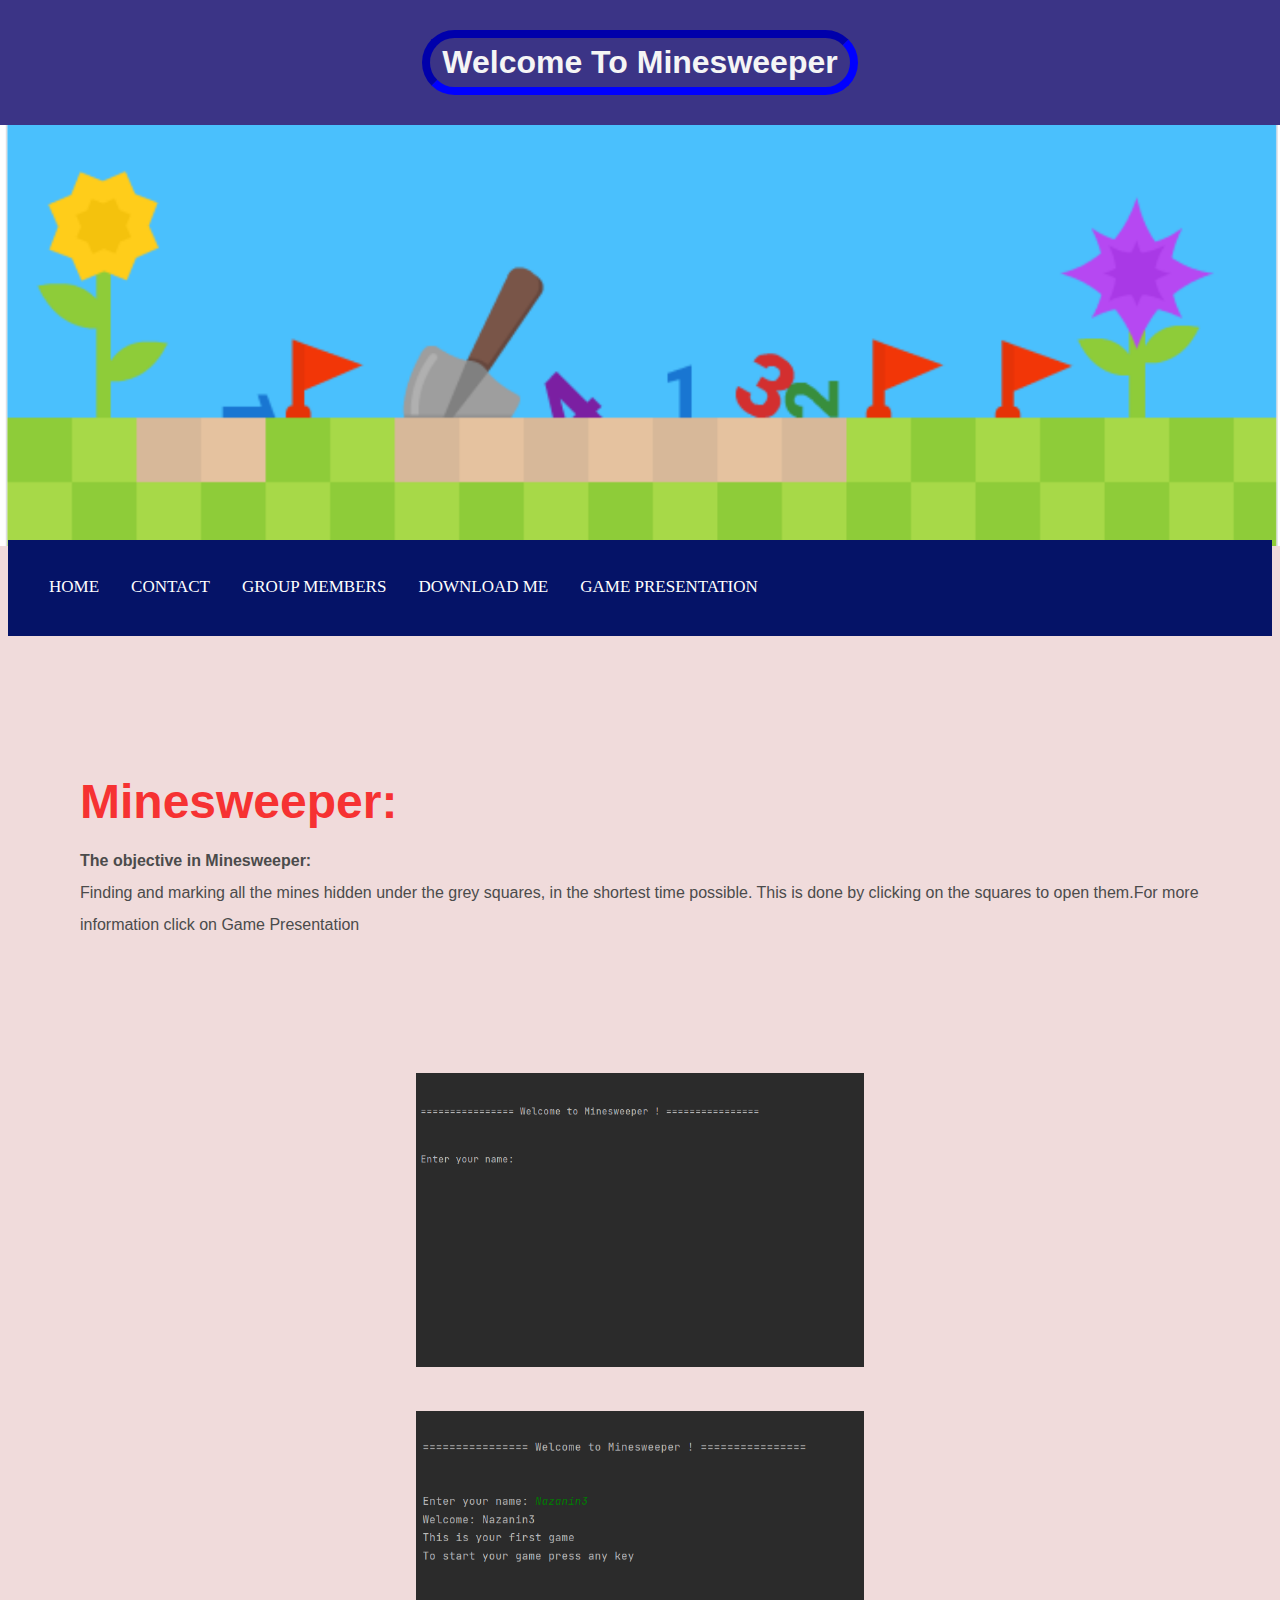
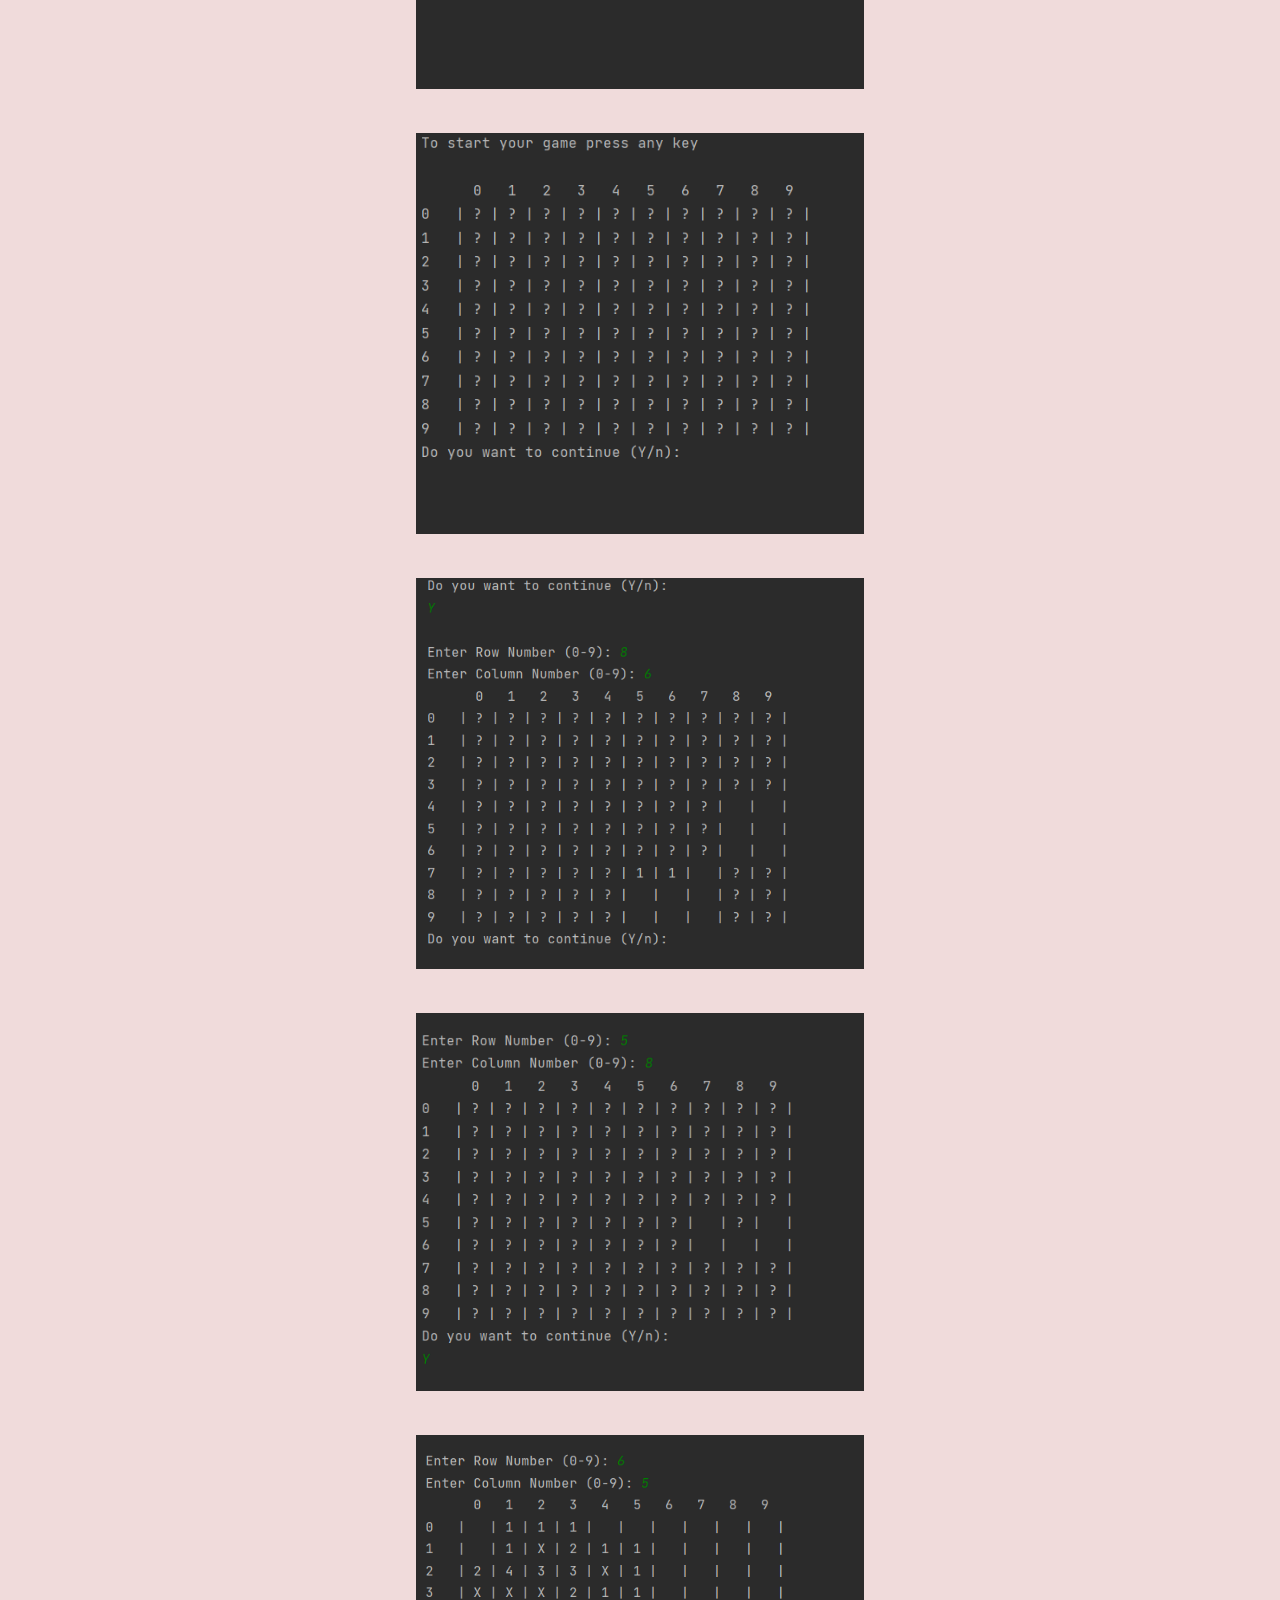
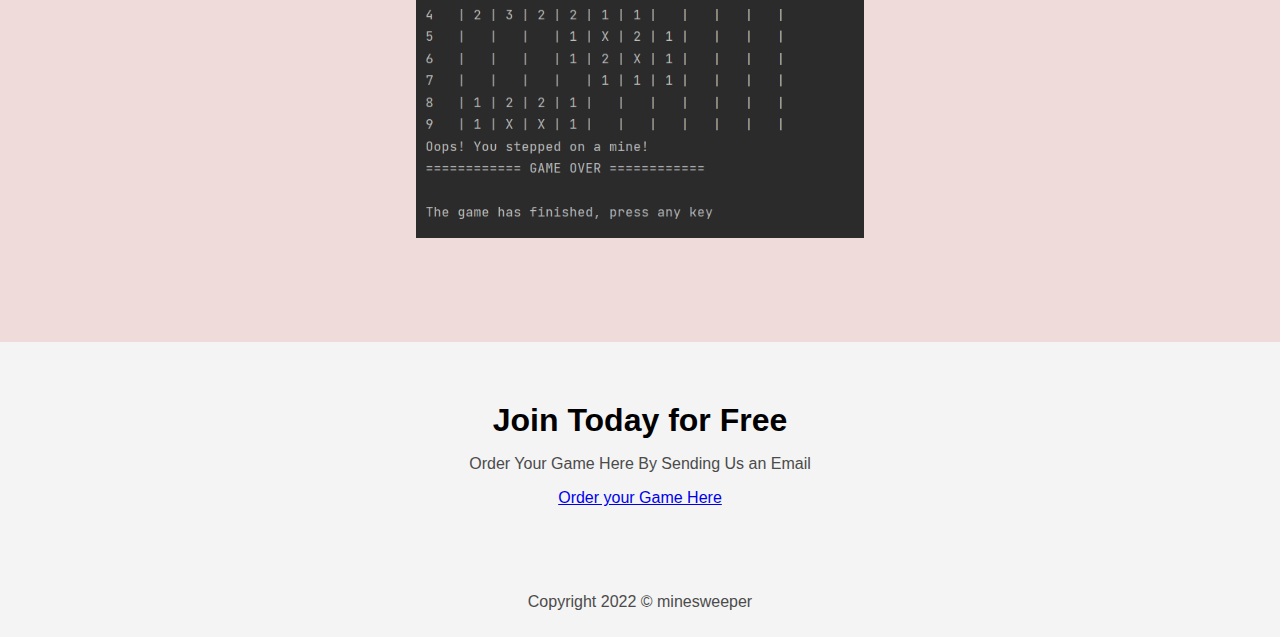
<file: index.html>
<!DOCTYPE html>
<html lang="en">
<head>
    <meta name="viewport" content="width=device-width, initial-scale=1">  <!--to make it responsive you use this code -->
    <meta charset="UTF-8">
    <title>Minesweeper</title>
    <link rel="stylesheet" href="css/style.css">
    <meta name="viewport" content="width=device-width,
initial-scale=1.0">    <!-- this is the viewport for resizing the website -->

</head>
<body>
<header>
    <h1>Welcome To Minesweeper</h1> <!-- that contain the subtitle -->
</header>
<!-- the first section is just a welcome section and it's gonna set on the top of the screen -->

 <section class="ban">
    <img src="./media/shovel.png" alt="Minesweeper" >

     <!-- <div class="welcome">
          <h2> Welcome to <br><span>Minesweeper</span></h2>

      </div>!-->
  </section>
<!-- span tag is used because i am going to style this d/f in css -->

<!-- navigation bar -->
<embed class="emb" type="text/html" src="html/newnav.html" width="100%">  <!--to have the same navigation bar in all pages -->
<main>
    <article>
        <h2>Minesweeper: </h2>

        <p> <strong>The objective in Minesweeper: </strong><br>
            Finding and marking all the mines hidden under the grey squares, in the
            shortest time possible.
            This is done by clicking on the squares to open them.For more information click on Game Presentation<br><br>
            </article>
    <ul class="images">
        <li><img src="media/1.png" alt="minesweeper screen1"></li>
        <!-- here we need to put 6 screen shots of terminal games -->
        <li><img src="media/2.png" alt="minesweeper screen2"/></li>
        <li><img src="media/3.png" alt="minesweeper screen3"/></li>
        <li><img src="media/4.png" alt="minesweeper screen4"/></li>
        <li><img src="media/4.4.png" alt="minesweeper screen4.4"/></li>
        <li><img src="media/5.png" alt="minesweeper screen5"/></li>


    </ul>
</main>
<section class="join">
    <h2>Join Today for Free</h2>
    <p>
        Order Your Game Here By Sending Us an Email</p>
    <form>  <!-- input for the user to join this  club -->
        <!--<input type="Email" name="email" placeholder="Type your Email and Hit Enter " required>!-->
        <!-- They can send an email to us to order the game -->
        <a href="mailto:nazanin.biglari@student.kdg.be?cc=Emran.hamdard@student.kdg.be">Order your Game Here</a>
    </form>
</section>
<footer>  <!-- this is a copyright which will be shown at the end -->
    <p class="copyright">Copyright 2022 &copy minesweeper</p>
</footer>
</body>
</html>
</file>
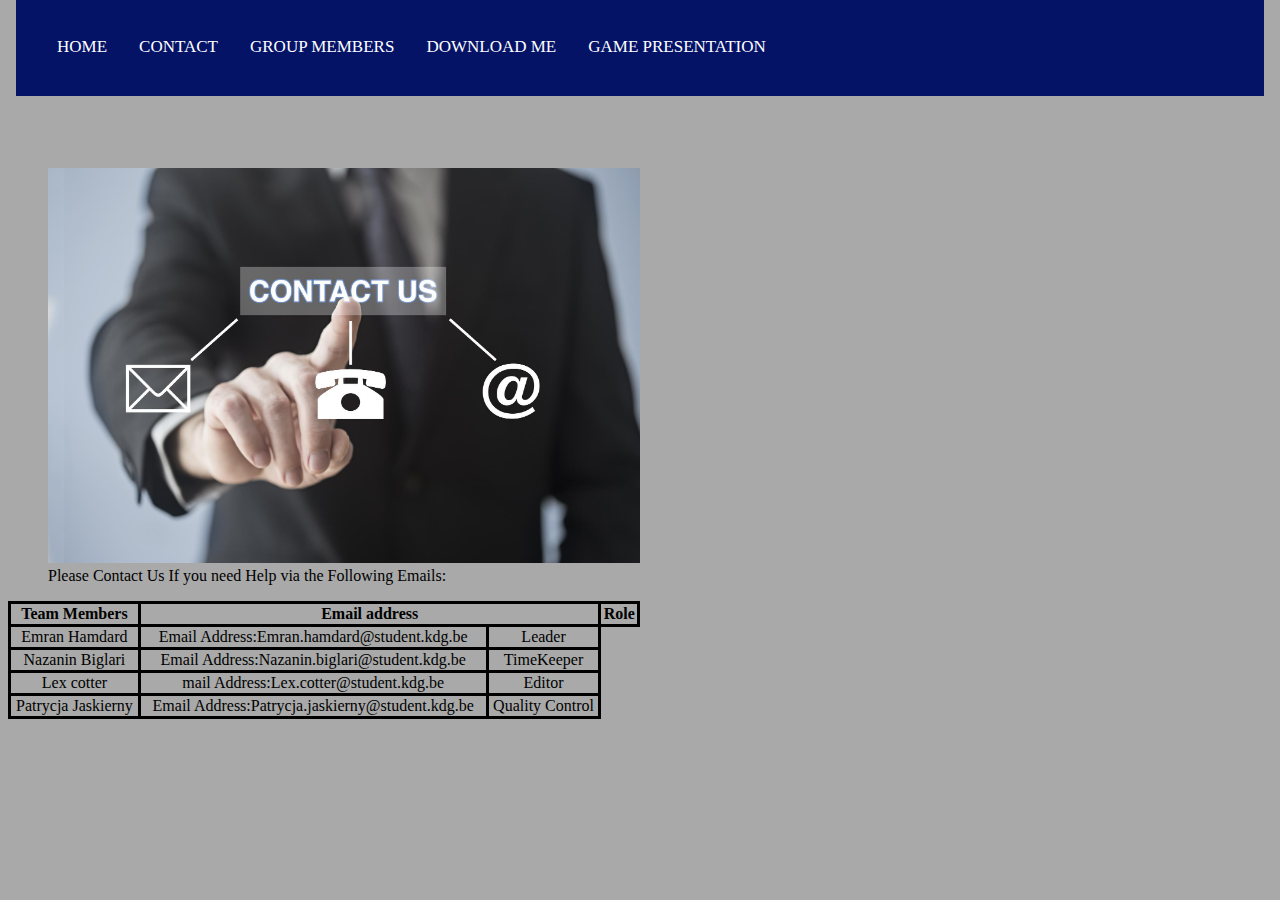
<file: html/contact.html>
<!DOCTYPE html>
<html lang="en">
<head>
    <meta name="viewport" content="width=device-width, initial-scale=1">  <!--to make it responsive you use this code -->
    <meta charset="UTF-8">
    <title>Contact Information </title>
    <link rel="stylesheet" href="../css/contact.css">
</head>
<body>
<embed class="emb" type="text/html" src="newnav.html" width="100%">  <!--to have the same navigation bar in all pages -->

<figure> <img src ="../media/contactus.jpg"alt="contactus" style="width:50%;height: 10%";>  <!--To make a figure and caption -->
    <figcaption>Please Contact Us If you need Help via the Following Emails:</figcaption></figure> <!--To write caption --><header>
    <!--<h1>Contact Us:</h1>
    <div class="divider"></div>
    <p> Email Address:Nazanin.biglari@student.kdg.be</p>
    <div class="divider"></div>
    <p> Email Address:Emran.hamdard@student.kdg.be</p>
    <div class="divider">
    <p> Email Address:Lex.cotter@student.kdg.be</p></div>
    <div class="divider">
    <p> Email Address:Patrycja.jaskierny@student.kdg.be</p></div>
</header>!-->

<table style="width:50%">
    <tr>
    <th> Team Members</th>
    <th colspan="2"> Email address</th>   <!--it uses two parts for one header with colespan-->
    <th>  Role</th>
    </tr>
    <tr>
        <td>Emran Hamdard </td>
        <td>Email Address:Emran.hamdard@student.kdg.be </td>
        <td>Leader</td>

    </tr>
    <tr>
        <td> Nazanin Biglari</td>
        <td> Email Address:Nazanin.biglari@student.kdg.be</td>
        <td>TimeKeeper</td>
    </tr>


    <tr>
        <td>Lex cotter</td>
        <td>mail Address:Lex.cotter@student.kdg.be</td>
        <td>Editor</td>
    </tr>
<tr>
    <td>Patrycja Jaskierny</td>
    <td>Email Address:Patrycja.jaskierny@student.kdg.be</td>
    <td>Quality Control</td>


</tr>
</table>

</body>
</html>
</file>
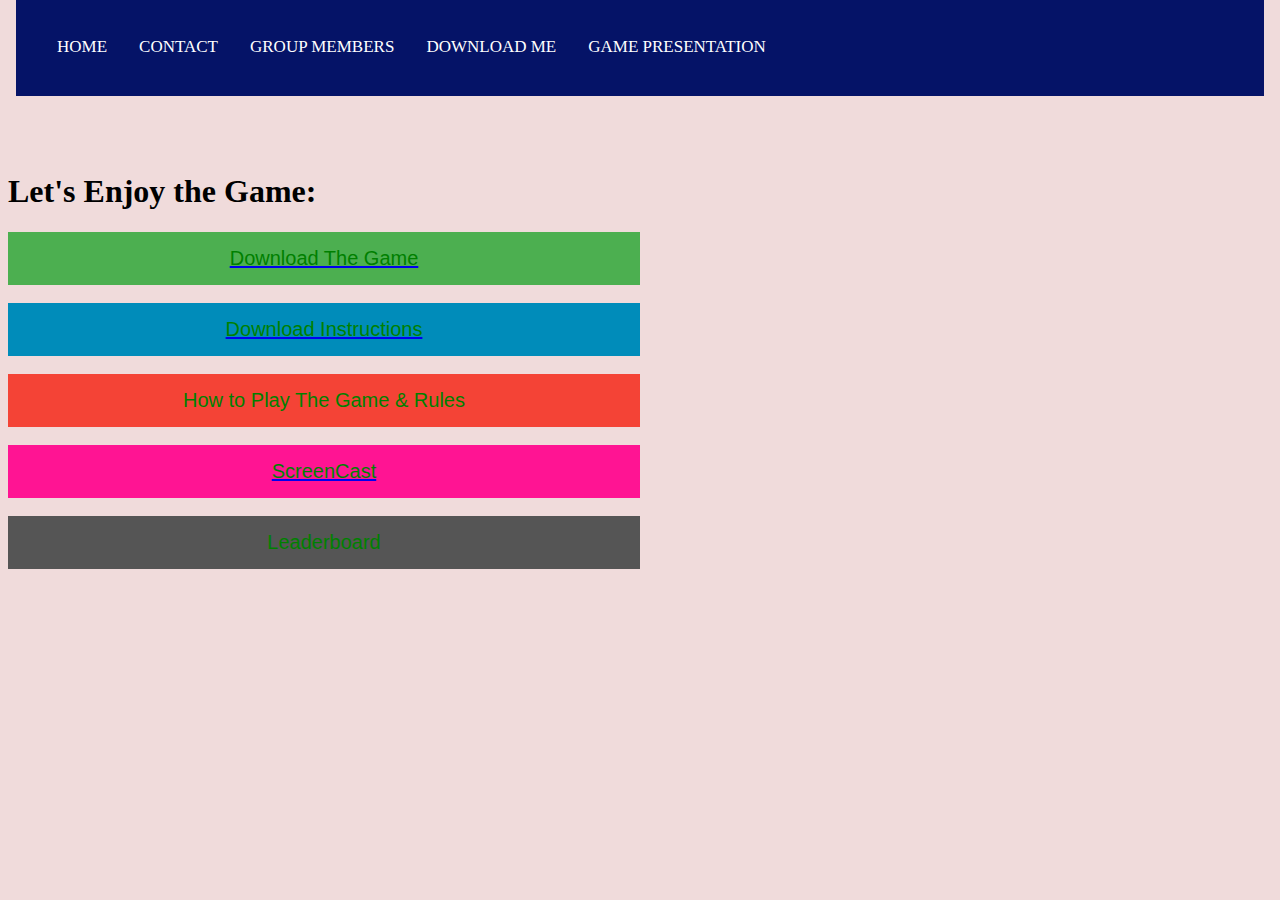
<file: html/download.html>
<!DOCTYPE html>
<html lang="en" xmlns="http://www.w3.org/1999/html">
<head>
    <meta name="viewport" content="width=device-width, initial-scale=1">  <!--to make it responsive you use this code -->

    <meta charset="UTF-8">
    <title>Download the Game</title>
    <link rel="stylesheet" href="../css/download.css">
</head>
<body>
<embed class="emb" type="text/html" src="newnav.html" width="100%">  <!--to have the same navigation bar in all pages -->
<h1> Let's Enjoy the Game:</h1>
<a href="../ExtraFiles/JavaCode.zip">
<button class="button button1" onclick="window.location.href='./DownloadtheGame.html';">Download The Game</button>
</a>
</br>
<a href="../ExtraFiles/DownloadInstructions.pdf">
<button class="button button2" onclick="window.location.href='./GameInstructions.html'">Download Instructions</button>
</a>
</br>
<button class="button button3" onclick="window.location.href='./HowtoPlayTheGame.html';">How to Play The Game & Rules</button>
</br>
<a href="../ExtraFiles/screenCast.mp4">
    <button class="button button4" onclick="window.location.href='./DownloadtheGame.html'">ScreenCast</button>
</a>
</br>
<!--<button class="button button5" onclick="window.location.href='./Help.html';">Help</button> !-->
<button class="button button5" onclick="window.location.href='Leaderboard.html';">Leaderboard</button>
</body>
</html>
</file>
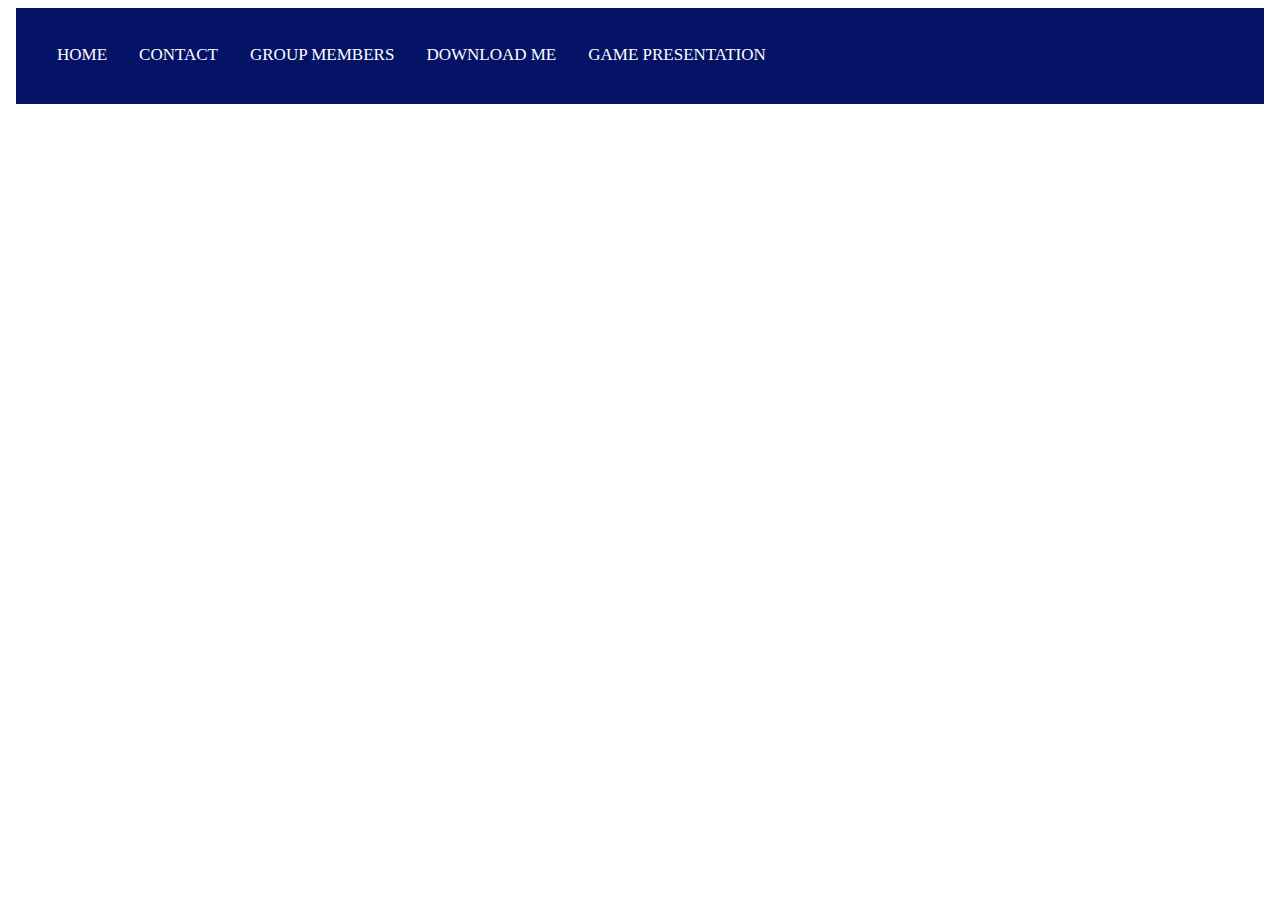
<file: html/GameInstructions.html>
<!DOCTYPE html>
<html lang="en">
<head>
    <meta name="viewport" content="width=device-width, initial-scale=1">  <!--to make it responsive you use this code -->

    <meta charset="UTF-8">
    <title>Title</title>
</head>
<body>
<embed class="emb" type="text/html" src="newnav.html" width="100%">  <!--to have the same navigation bar in all pages -->


</body>
</html>
</file>
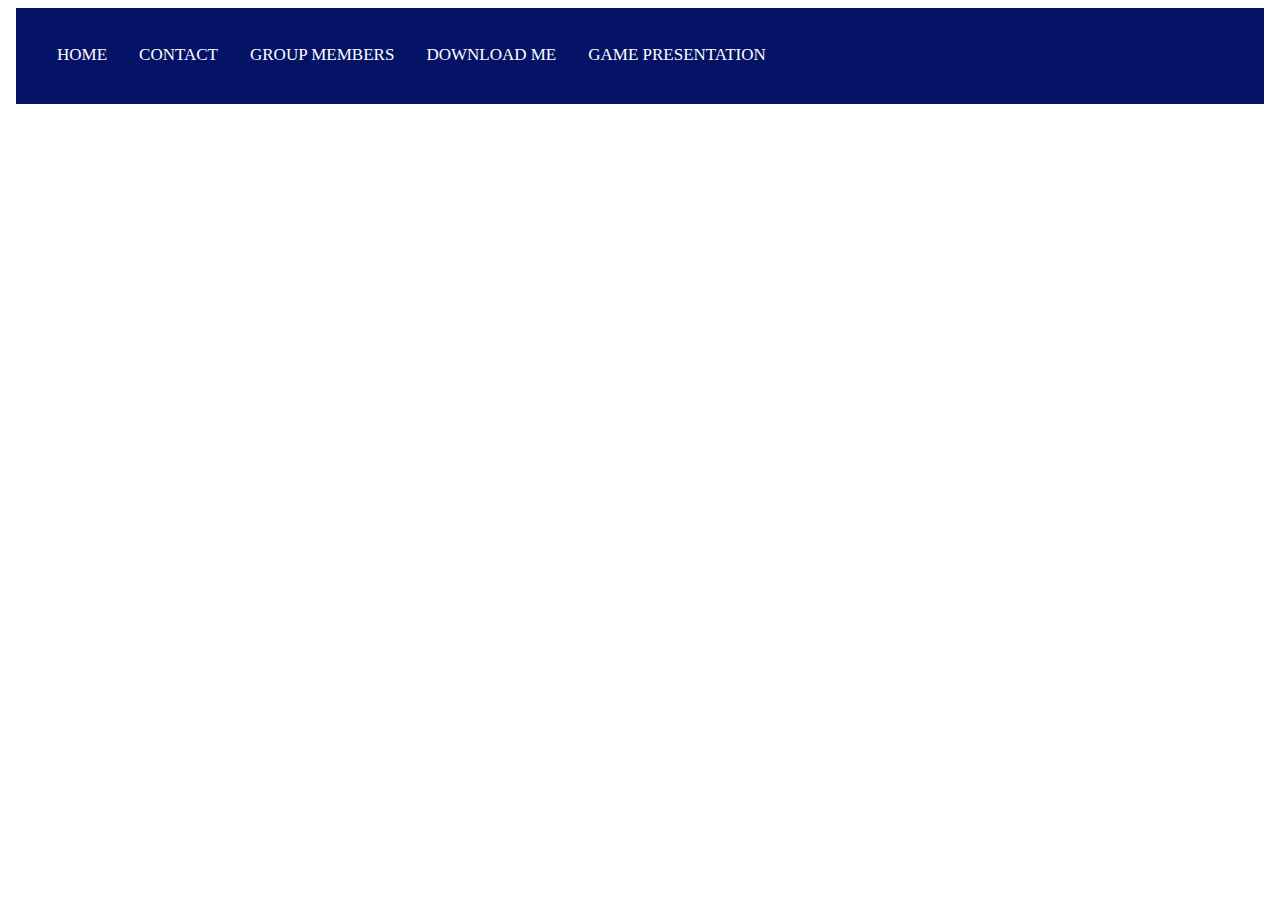
<file: html/Help.html>
<!DOCTYPE html>
<html lang="en">
<head>
    <meta name="viewport" content="width=device-width, initial-scale=1">  <!--to make it responsive you use this code -->

    <meta charset="UTF-8">
    <title>Title</title>
</head>
<body>
<embed class="emb" type="text/html" src="newnav.html" width="100%">  <!--to have the same navigation bar in all pages -->

</body>
</html>
</file>
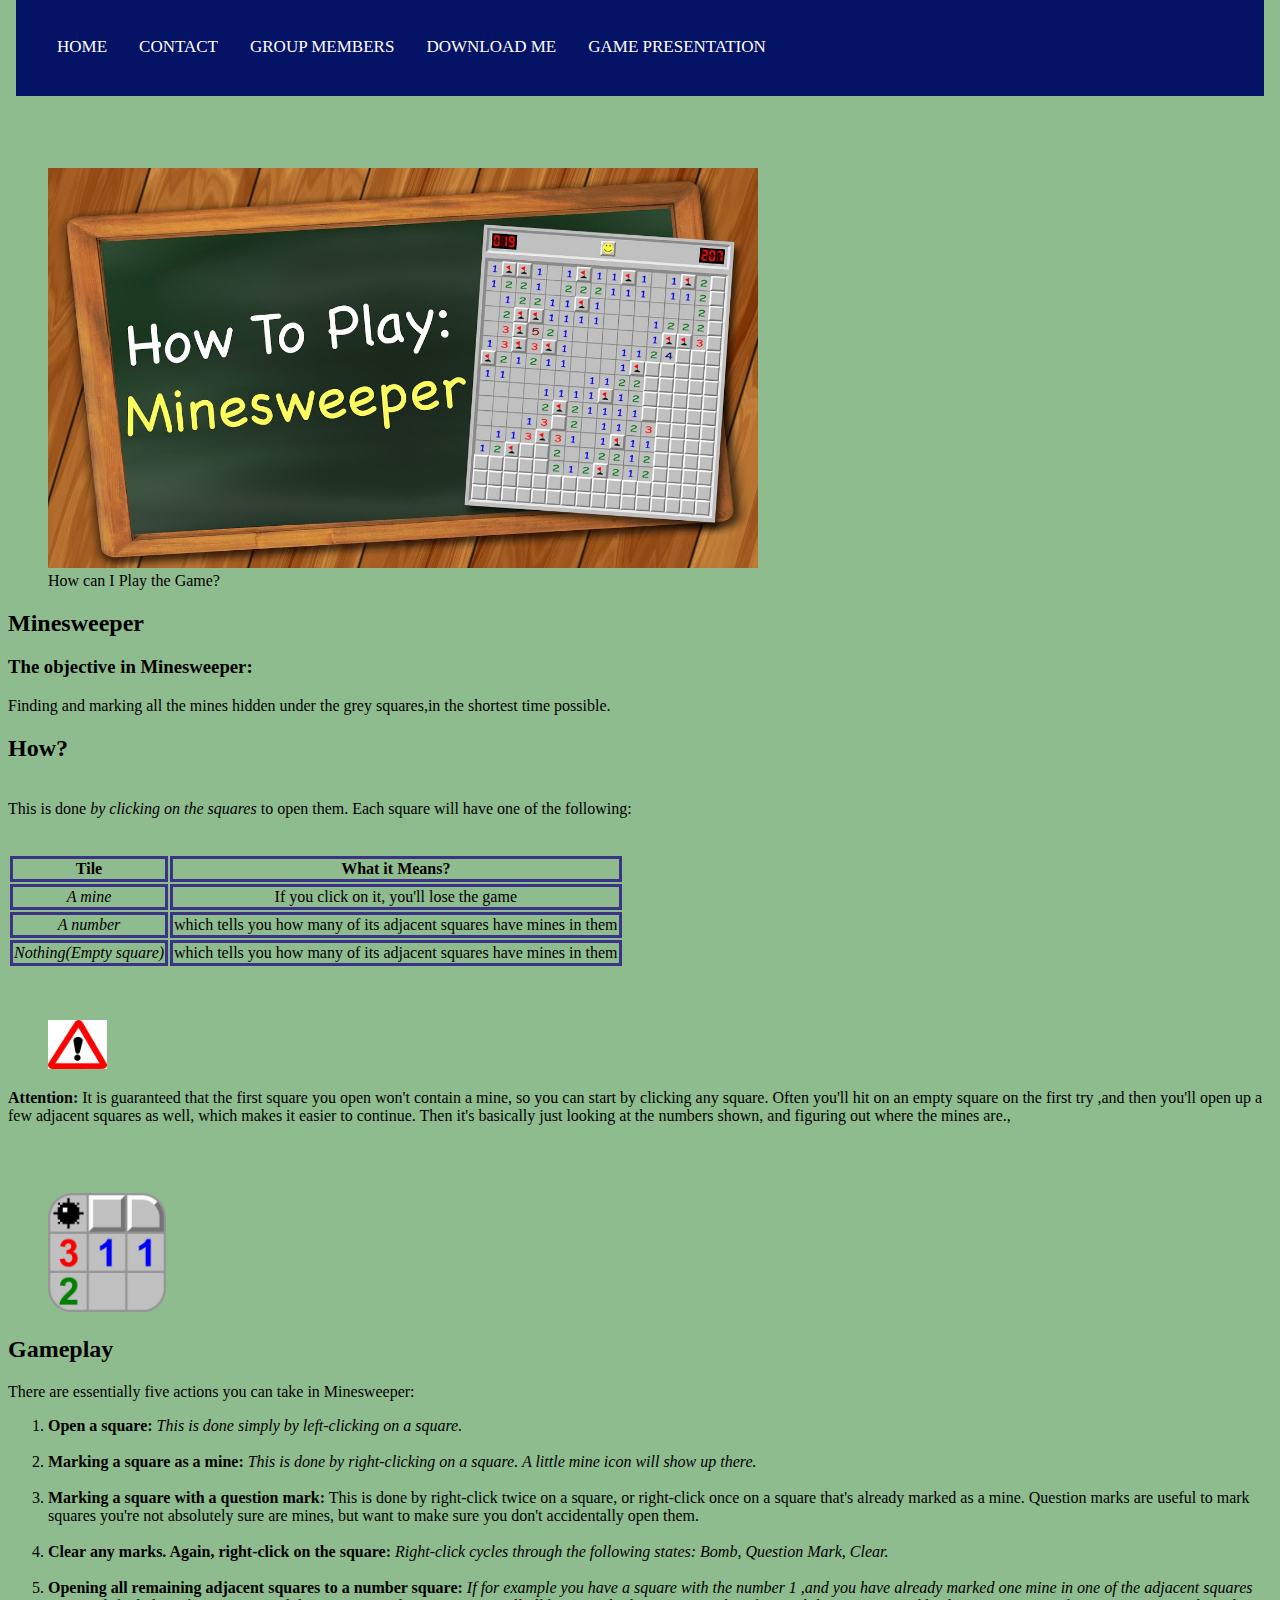
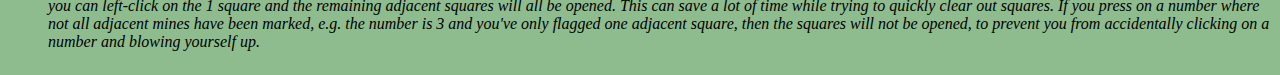
<file: html/how.html>
<!DOCTYPE html>
<html lang="en">
<head>
    <meta name="viewport" content="width=device-width, initial-scale=1">  <!--to make it responsive you use this code -->

    <meta charset="UTF-8">
    <title>Title</title>
    <link rel="stylesheet" href="../css/HowtoPlaytheGame.css">
</head>
<body>
<embed class="emb" type="text/html" src="newnav.html" width="100%">  <!--to have the same navigation bar in all pages -->

<!--main-->
    <!--article-->
        <figure><img src ="../media/HowtoPlay.jpg"alt="HowtoPlay" style="width:60%;height: auto";>  <!--To make a figure and caption -->
            <figcaption>How can I Play the Game?</figcaption></figure> <!--To write caption --><!--header-->
        </figure>
        <h2>Minesweeper </h2>

        <h3><strong>The objective in Minesweeper:</strong></h3> Finding and marking all the mines hidden under the grey
        squares,in the shortest time possible.</h2><br>
        <h2> <strong>How?</strong></h2>
        <br>This is done<em> by clicking on the squares </em>to open them. Each
        square will have one of the following:<br><br><br>
        <!-- Ol gives ordered lists with numbers but ul it has no order -->
        <!--  <ol>
              <li><strong>A mine:</strong>if you click on it, you'll lose the game.</li>
              <li><strong>A number:</strong> which tells you how many of its adjacent squares have mines in them.</li>
              <li><strong>Nothing:</strong> In this case you know that none of the adjacent squares have mines, and they
                  will be
                  automatically opened as well.</strong>
              </li>
          </ol>!-->
        <!--if you want to give a definition and a list of data or items use dd/dt/dl!-->
        <!-- <dl>
             <dt><strong>1.A mine:</strong>
             <dd>if you click on it, you'll lose the game.</dd>
             <dt><strong>2.A number:</strong>
             <dd>which tells you how many of its adjacent squares have mines in them.</dd>
             <dt><strong> 3.Nothing</strong></dt>
             <dd>In this case you know that none of the adjacent squares have mines, and they will be
                 automatically opened as well.
             </dd></dl>   !-->


        <table>   <!--it makes a table!-->
            <tr>
                <th>Tile </th>
                <th colspan="2"> What it Means?</th>
            </tr>
            <tr>
                <td> <em>A mine</em></td>
                <td> If you click on it, you'll lose the game</td>
            </tr>
            <tr>
                <td> <em>A number</em></td>
                <td> which tells you how many of its adjacent squares have mines in them</td>
            </tr>
            <tr>
                <td> <em>Nothing(Empty square)</em></td>
                <td> which tells you how many of its adjacent squares have mines in them</td>
            </tr>
        </table>



        <br><br>
        <figure><img src ="../media/attention.jpg"alt="attention" style="width:5%;height: auto";>  <!--To make a figure and caption -->
            <figcaption></figcaption></figure> <!--To write caption -->
        </figure>
        <strong>Attention:</strong> It is guaranteed that the first square you open won't contain a mine, so you can start by clicking any square.
        Often you'll hit on an empty square on the first try ,and then you'll open up a few adjacent squares as well,
        which makes it easier to continue. Then it's basically just looking at the numbers shown, and figuring out where
        the mines are.,
        </p>
        <br><br>
        <figure><img src ="../media/unnamed.png"alt="HowtoPlay" style="width:10%;height: auto";>  <!--To make a figure and caption -->
            <figcaption></figcaption></figure> <!--To write caption -->
        </figure>

        <h2>Gameplay</h2>
        <p>There are essentially five actions you can take in Minesweeper:</p>
        <ol>
            <li><strong>Open a square:</strong><em> This is done simply by left-clicking on a square.</em><br><br>
            <li><strong>Marking a square as a mine: </strong><em>This is done by right-clicking on a square. A little mine icon will show up
                there.</em><br><br>
            <li><strong>Marking a square with a question mark:</strong> This is done by right-click twice on a square</em>,
                or right-click once on a square that's already marked as a mine.
                Question marks are useful to mark squares you're not absolutely sure are mines, but want to make sure
            you don't accidentally open them.</em><br><br></li>
            <li><strong>Clear any marks. Again, right-click on the square:</strong> <em>Right-click cycles through the following states:
                Bomb, Question Mark, Clear.</em><br><br>
            <li><strong>Opening all remaining adjacent squares to a number square:</strong><em> If for example you
                have a square with the number 1 ,and you have already marked one mine in
                one of the adjacent squares you can left-click on the 1 square and the remaining adjacent squares will
                all be opened.
                This can save a lot of time while trying to quickly clear out squares.
                If you press on a number where not all adjacent mines have been marked, e.g. the number is 3 and you've
                only
                flagged one adjacent square, then the squares will not be opened, to prevent
                you from accidentally clicking on a number and blowing yourself up.</em>
            </li>
        </ol>



        <table>


        </table>

</body>
</html>
</file>
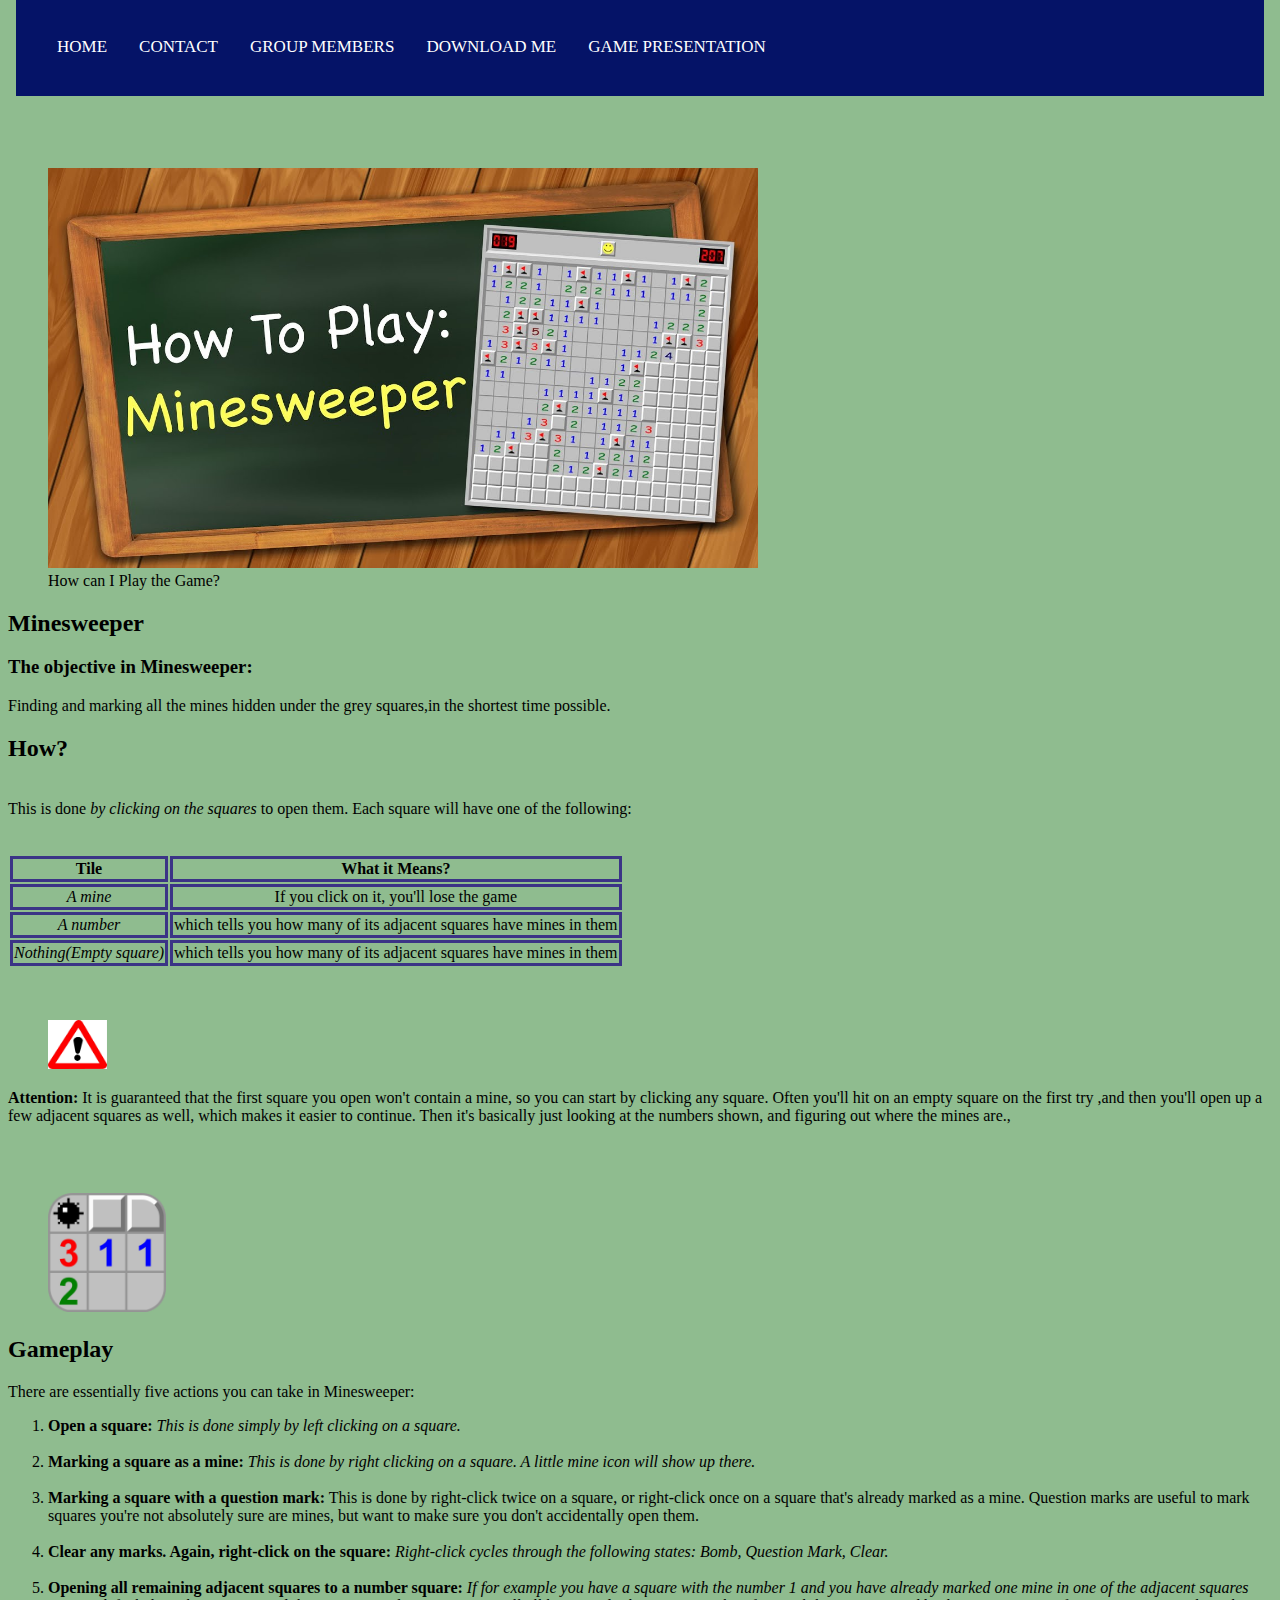
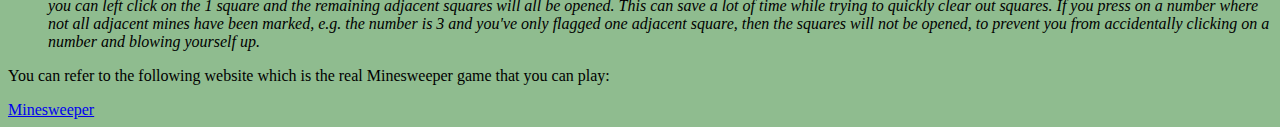
<file: html/HowtoPlayTheGame.html>
<!DOCTYPE html>
<html lang="en">
<head>
    <meta name="viewport" content="width=device-width, initial-scale=1">
    <!--to make it responsive you use this code -->

    <meta charset="UTF-8">
    <title>Title</title>
    <link rel="stylesheet" href="../css/HowtoPlaytheGame.css">
</head>
<body>
<embed class="emb" type="text/html" src="newnav.html" width="100%">
<!--to have the same navigation bar in all pages -->

<main>
    <figure><img src="../media/HowtoPlay.jpg" alt="HowtoPlay" style="width:60%;height: auto" ;>
        <!--To make a figure and caption -->
        <figcaption>How can I Play the Game?</figcaption>
    </figure> <!--To write caption --></main>
    <header> </header>
    </figure>
    <h2>Minesweeper </h2>

    <h3><strong>The objective in Minesweeper:</strong></h3> Finding and marking all the mines hidden under the grey
    squares,in the shortest time possible.</h2><br>
    <h2><strong>How?</strong></h2>
    <br>This is done<em> by clicking on the squares </em>to open them. Each
    square will have one of the following:<br><br><br>
    <!-- Ol gives ordered lists with numbers but ul it has no order -->
    <!--  <ol>
          <li><strong>A mine:</strong>if you click on it, you'll lose the game.</li>
          <li><strong>A number:</strong> which tells you how many of its adjacent squares have mines in them.</li>
          <li><strong>Nothing:</strong> In this case you know that none of the adjacent squares have mines, and they
              will be
              automatically opened as well.</strong>
          </li>
      </ol>!-->
    <!--if you want to give a definition and a list of data or items use dd/dt/dl!-->
    <!-- <dl>
         <dt><strong>1.A mine:</strong>
         <dd>if you click on it, you'll lose the game.</dd>
         <dt><strong>2.A number:</strong>
         <dd>which tells you how many of its adjacent squares have mines in them.</dd>
         <dt><strong> 3.Nothing</strong></dt>
         <dd>In this case you know that none of the adjacent squares have mines, and they will be
             automatically opened as well.
         </dd></dl>   !-->


    <table>   <!--it makes a table!-->
        <tr>
            <th>Tile</th>
            <th colspan="2"> What it Means?</th>
        </tr>
        <tr>
            <td><em>A mine</em></td>
            <td> If you click on it, you'll lose the game</td>
        </tr>
        <tr>
            <td><em>A number</em></td>
            <td> which tells you how many of its adjacent squares have mines in them</td>
        </tr>
        <tr>
            <td><em>Nothing(Empty square)</em></td>
            <td> which tells you how many of its adjacent squares have mines in them</td>
        </tr>
    </table>


    <br><br>
    <figure><img src="../media/attention.jpg" alt="attention" style="width:5%;height: auto" ;>
        <!--To make a figure and caption -->
        <figcaption></figcaption>
    </figure> <!--To write caption -->
    </figure>
    <strong>Attention:</strong> It is guaranteed that the first square you open won't contain a mine, so you can start
    by clicking any square.
    Often you'll hit on an empty square on the first try ,and then you'll open up a few adjacent squares as well,
    which makes it easier to continue. Then it's basically just looking at the numbers shown, and figuring out where
    the mines are.,
    </p>
    <br><br>
    <figure><img src="../media/unnamed.png" alt="HowtoPlay" style="width:10%;height: auto" ;>
        <!--To make a figure and caption -->
        <figcaption></figcaption>
    </figure> <!--To write caption -->
    </figure>

    <h2>Gameplay</h2>
    <p>There are essentially five actions you can take in Minesweeper:</p>
    <ol>
        <li><strong>Open a square:</strong><em> This is done simply by left clicking on a square.</em><br><br>
        <li><strong>Marking a square as a mine: </strong><em>This is done by right clicking on a square. A little mine
            icon will show up
            there.</em><br><br>
        <li><strong>Marking a square with a question mark:</strong> This is done by right-click twice on a square</em>,
            or right-click once on a square that's already marked as a mine.
            Question marks are useful to mark squares you're not absolutely sure are mines, but want to make sure
            you don't accidentally open them.</em><br><br></li>
        <li><strong>Clear any marks. Again, right-click on the square:</strong> <em>Right-click cycles through the
            following states:
            Bomb, Question Mark, Clear.</em><br><br>
        <li><strong>Opening all remaining adjacent squares to a number square:</strong><em> If for example you
            have a square with the number 1 and you have already marked one mine in
            one of the adjacent squares you can left click on the 1 square and the remaining adjacent squares will
            all be opened.
            This can save a lot of time while trying to quickly clear out squares.
            If you press on a number where not all adjacent mines have been marked, e.g. the number is 3 and you've
            only
            flagged one adjacent square, then the squares will not be opened, to prevent
            you from accidentally clicking on a number and blowing yourself up.</em>
        </li>
    </ol>

    <div>
        <p>You can refer to the following website which is the real Minesweeper game that you can play:</p>
        <a href="http://minesweeperonline.com/" target="_blank">Minesweeper</a>

    </div>

</body>
</html>
</file>
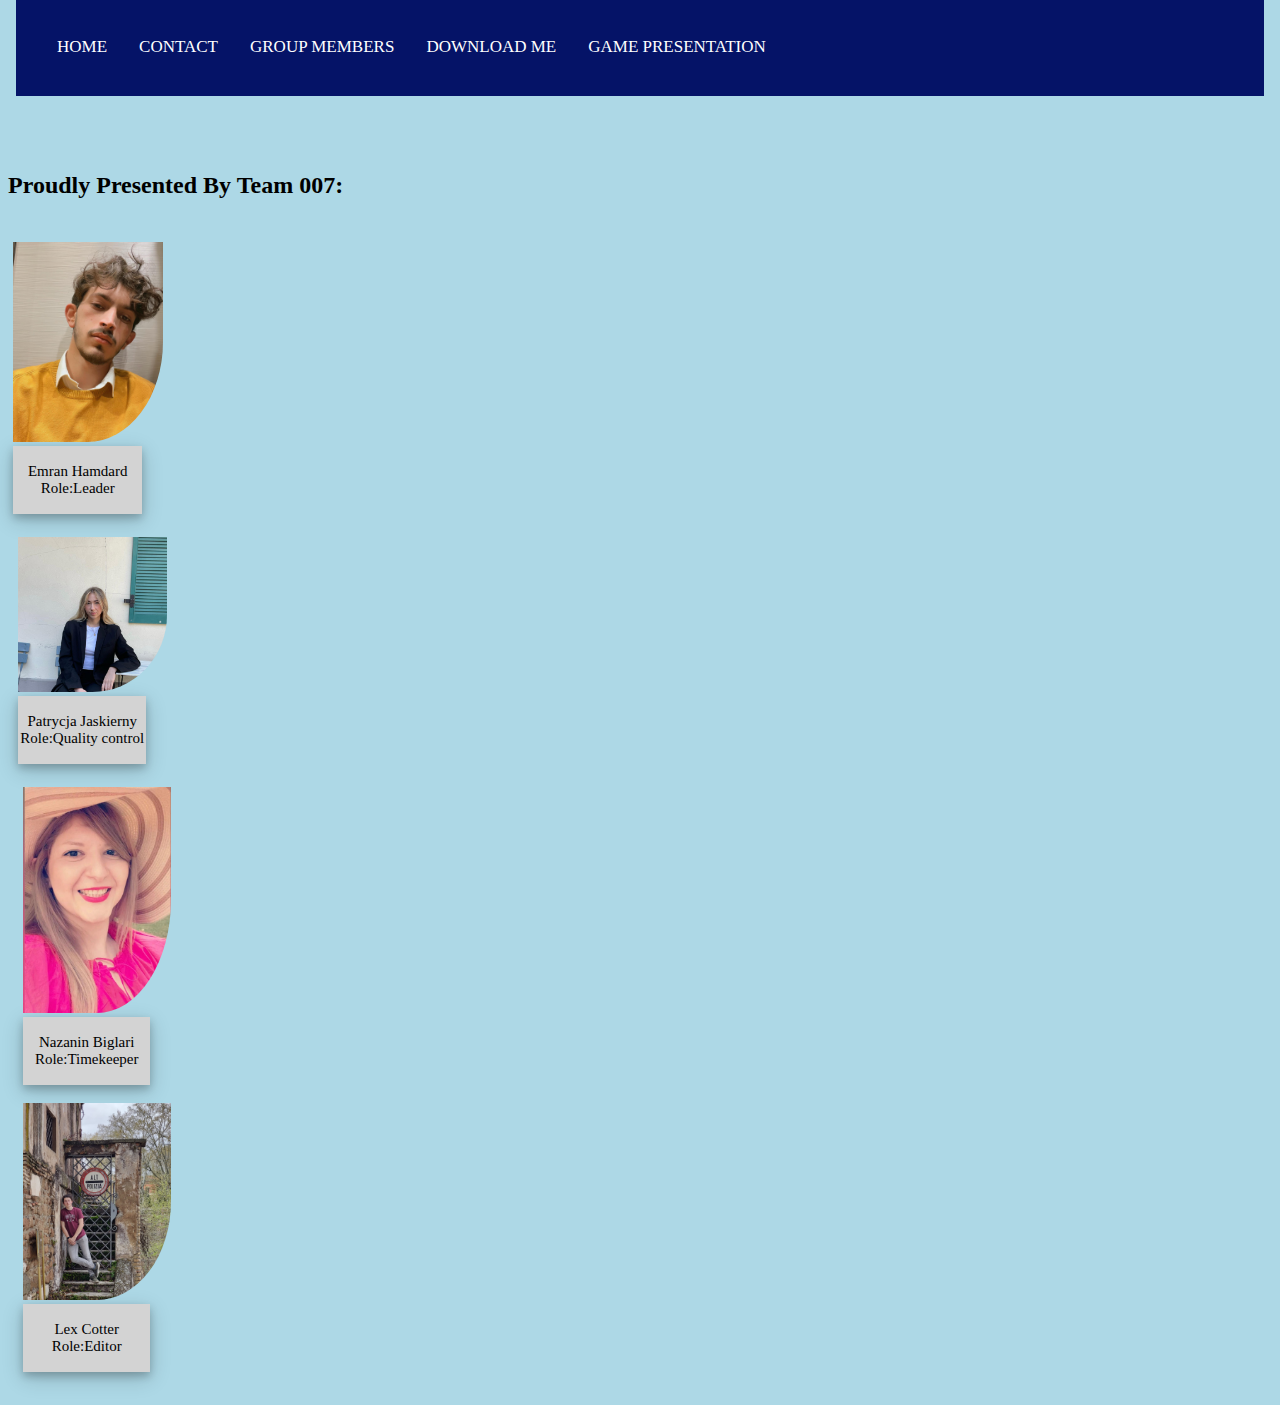
<file: html/members.html>
<!DOCTYPE html>
<html lang="en">
<head>
    <meta name="viewport" content="width=device-width, initial-scale=1">  <!--to make it responsive you use this code -->
    <meta charset="UTF-8">
    <title>Group Members</title>
    <link rel="stylesheet" href="../css/members.css">

</head>
<body>
<embed class="emb" type="text/html" src="newnav.html" width="100%">  <!--to have the same navigation bar in all pages -->
<header><h2>Proudly Presented By Team 007:</h2> </header>
<div class="row">
    <div class="column">
<br><img src="../media/Emranpic.jpg" alt="patriciya">
<div class="container">
    <p class="name">Emran Hamdard<br> Role:Leader </p>
</div>
        <div class="column">



            <br><img src="../media/Patr.jpg" alt="Patr">
<div class="container">
    <p>Patrycja Jaskierny

        <br> Role:Quality control</p>
</div>
                <div class="column">
                <br><img src="../media/nazanin.jpg" alt="nazanin">
<div class="container">
    <p>Nazanin Biglari<br> Role:Timekeeper</p>
</div>

                    <br><img src="../media/Lex.jpg" alt="Lex">
                    <div class="container">
                        <p>Lex Cotter<br> Role:Editor </p>
                    </div>
                    <div class="column"></div>


</body>
</html>
</file>
<file: css/style.css>
/* static position*/
body, ul, li, h1, h2, a {
    margin: 0;
    padding: 0;
    layout: responsive;
    font-family: Arial, serif;

}

body {
    background-color: #F0DBDB
}

header {
    background-color: #3B3486; /* this is used only for the minesweeper header and I used colorhunt.co */
    padding: 30px; /*it shows how wide it is */
    text-align: center;
    width: auto;
    z-index: 1; /*brings things forward */
    top: 0;
    left: 0;
}

header h1 {
    color: whitesmoke;
    position: sticky;
    border: 8px inset blue;
    display: inline-block;
    padding: 6px 12px; /* 6px is to the top and bottom / 12px is to the left and right */
    border-radius: 35px; /* to make the corner curved */
}

.ban {
    position: relative;
}

.ban img { /* width of the */
    max-width: 100%;
}

.ban .welcome {
    background-color: orangered;
    color: white;
    padding: 30px;
    position: absolute;
    left: 0px;
    top: 30%; /* when you resize the text is gonna resize itself */
}

.ban h2 {
    font-size: 74px;
}

.ban h2 span {
    font-size: 1.3em;
}

.main-nav { /*when it is a class we put  before the name of that*/
    background-color: #051367;
    padding: 25px;
    position: sticky; /* that is for the navigation bar when scrolling down it showed remain on the bottom */
    top: 0px; /*it keeps the nav on top*/
    font-family: montserrat;
    font-size: 10px;
    text-transform: uppercase;
    overflow: hidden;


}

nav ul {
    white-space: nowrap; /* not wrap to the next line */
    max-width: 1000px;
    margin: 0 auto; /* on the left and right if there is any space left over i am gonna automatically applied for both of it  */
}


nav li {
    width: 20%;
    display: inline-block;
    font-size: 17px;
}

nav li a {
    text-decoration: none;
    color: white;
}

main {
    max-width: 100%; /* resizing according to the different browsers */
    width: 1200px;
    margin: 80px auto;
    padding: 0 40px;
    box-sizing: border-box;
}

article h2 {
    font-size: 48px;
    color: #F63232;
}

article p {
    line-height: 2em;
    color: #4B4B4B;
}

.images { /* resizing the images */
    text-align: center;
    margin: 80px 0;
}

.images li {
    display: inline-block;
    width: 40%;
    margin: 20px 5%;
    white-space: nowrap;
}

.images li img {
    max-width: 100%;
    max-height: 100%;
}

section.join {
    background: #F4F4f4; /* footer background */
    text-align: center;
    padding: 60px 20px;
    color: #4b4b4b;
}

.join h2 {
    font-size: 32px; /* footer changes */
    color: black;
}

form input { /* decoration of the form attributes in footer */
/ margin: 20 px 0;
    padding: 10px 20px;
    border-radius: 30px;
    border: 4px solid white;
    font-size: 18px;
    color: #4B4B4B;
}

footer {
    background: #F4F4f4; /* footer background */
    color: #4B4B4B;
    padding: 10px 0;
    text-align: center;
}

/* pseduo classes */

nav li a:hover { /* use mouse to see */
    text-decoration: underline;
}

form input:focus {
    border: 4px dashed #4B4B4B;
    outline: none;
}

form input:focus { /* make the email box green when its valid  */
    border: 4px solid #71d300;
}

article p:first-letter {
    font-weight: bold;
    font-size: 1rem;
}

@media screen and (max-width: 1400px) {
    /* this is media queries */
    .banner .welcome h2 {
        font-size: 60px;
    }

    nav li {
        font-size: 20px;
    }
}

.emb {
    position: sticky;
    top: 0px;
    margin-top: -10px;
}

@media screen and (max-width: 1400px){ /* this is media queries */

    .banner .welcome h2{
        font-size: 60px;
    }
    nav li{
        font-size: 20px;
        display: inline-block;
        object-position: inherit;
        position: sticky;

    }}
</file>
<file: css/contact.css>
body{
    background-color:darkgrey;

}
th ,td {
    border: solid black;
    text-align: center;
}

table{
    border-collapse: collapse;
}


.h1{
    background-color: #97D2EC;
}
.emb{position: sticky;
top:0;
margin-top:-10px;/*it sticks to top*/
    /*display: flex;*/
    /*justify-content: space-between;*/

}
</file>
<file: css/download.css>
body{background-color: #F0DBDB}
.button {
            background-color: #4CAF50; /* Green */
            border: none;
            display: block; /*they go under each other */
            width: 50%;  /* they have the same size */
    cursor: pointer;
            color: green;
            padding: 15px 32px;
            text-align: center;
            text-decoration: none;
            font-size: 20px;



        }
.button1 {background-color: #4CAF50;} /* Green */
.button2 {background-color: #008CBA;} /* Blue */
.button3 {background-color: #f44336;} /* Red */
.button4 {background-color: deeppink;} /* Gray */
.button5 {background-color: #555555;} /* Black */
.emb{position: sticky;
top:0;
    margin-top:-10px;}
</file>
<file: css/HowtoPlaytheGame.css>
th,td {
    border: solid #3B3486 ;
    text-align: center;
}
body {
background-color: darkseagreen}
.emb{position: sticky;
    top:0;
    margin-top:-10px;}
</file>
<file: css/members.css>
body{background-color:lightblue;}

img {width: 12%;
    border-bottom-right-radius:50%
}
div.row{
    display:flex;
}
div.column{
    flex: 33.33%;
    padding: 5px;
}

div.container {
    width: 10%;
    background-color: lightgray; /*background color of the box*/
    box-shadow: 0 4px 8px 0 rgba(0, 0, 0, 0.2), 0 6px 20px 0 rgba(0, 0, 0, 0.19);
    text-align: center;
    padding: 2px 2px;
    font-size:15px;

}

.emb{position: sticky;
    top:0;
    margin-top:-10px;}
</file>
